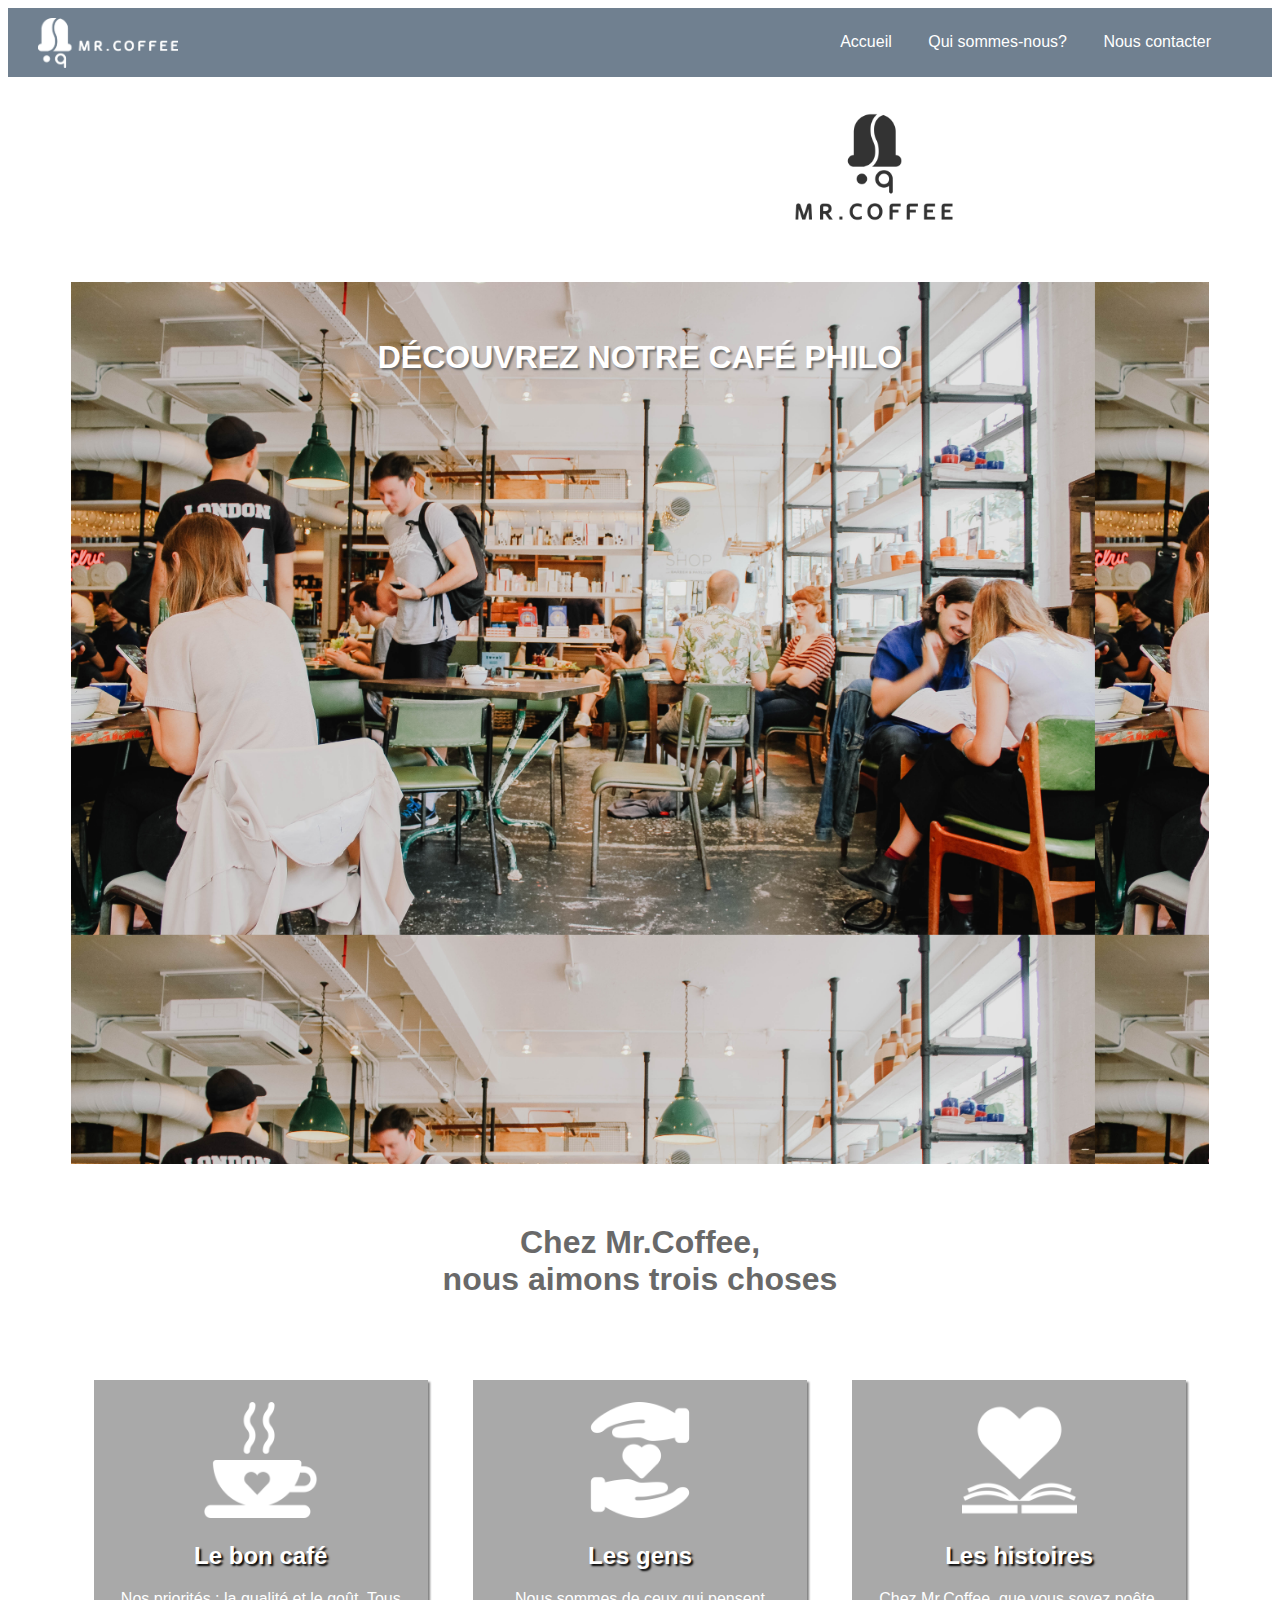
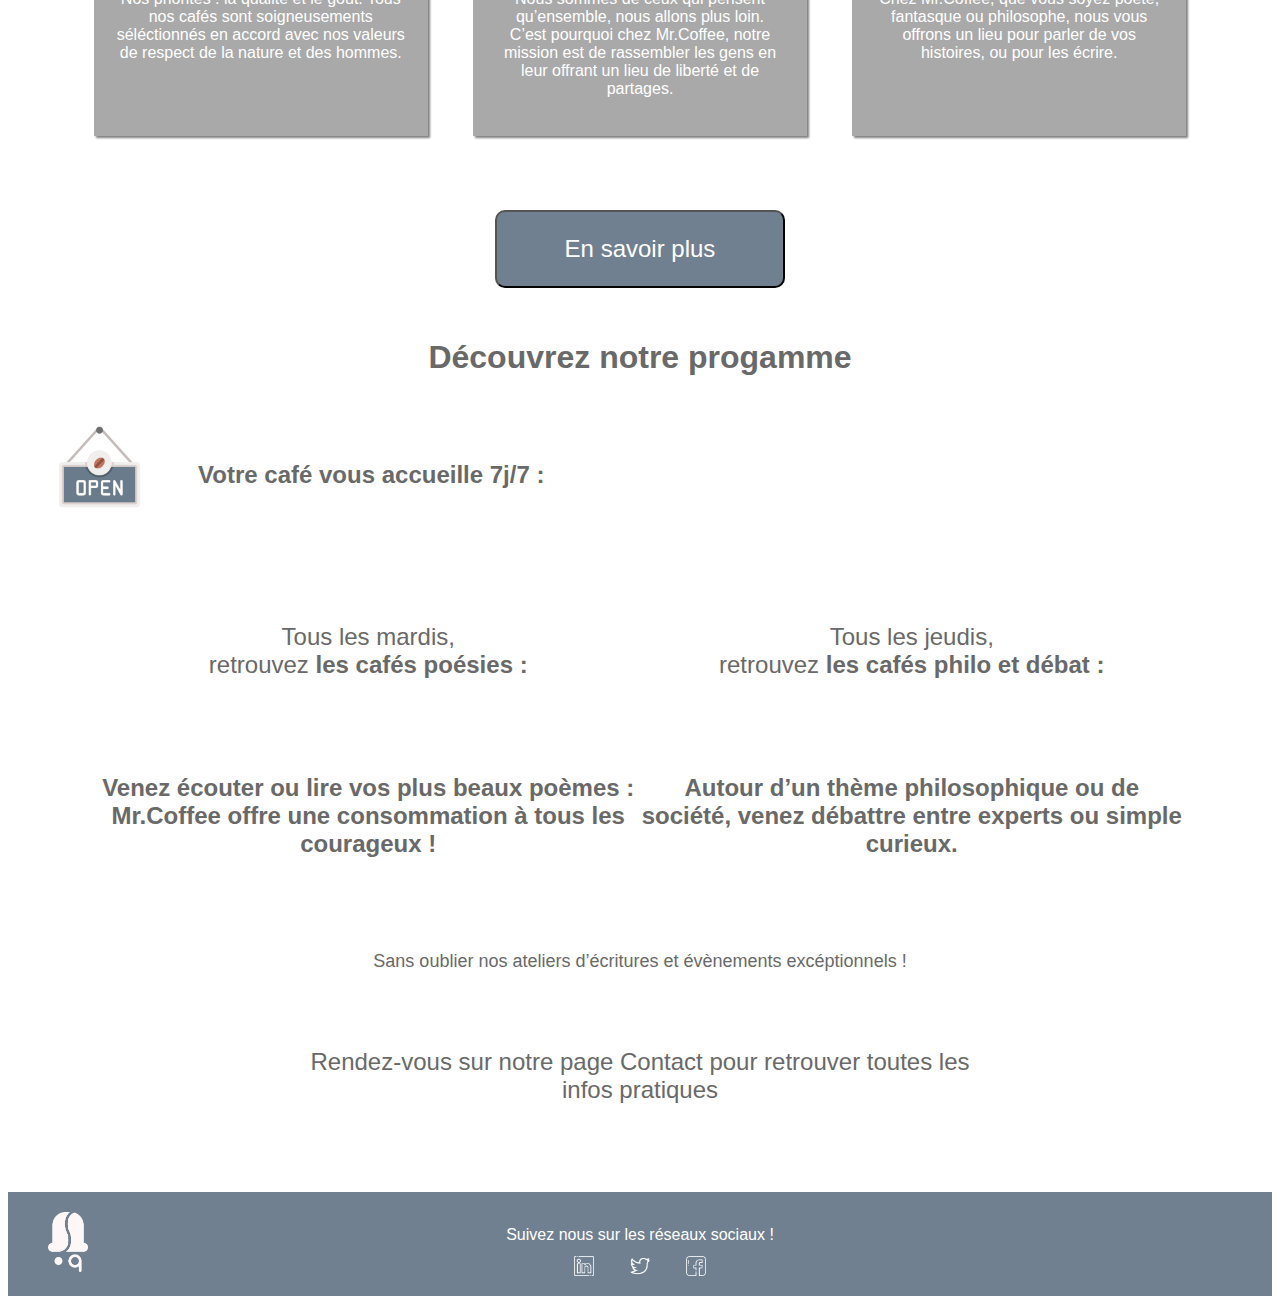
<file: index.html>
<!DOCTYPE html>
<html lang="en">
  <title>home page</title>
  <meta name="viewport" content="width=device-width, initial-scale=1">
  <link rel="stylesheet" href="./application.css">

  <body>
      <header>
        <div class="header">
          <img src="assets/full_logo_white.png" alt="full logo white" class="full_logo_white">

        <nav class="nav_link">
          <a href="index.html">Accueil</a>
          <a href="about.html">Qui sommes-nous?</a>
          <a href="contact.html">Nous contacter</a>
        </nav>
        </div>
        <div class="logo_black_mrcoffee">
          <img src="assets/logo_mrcoffee.png" alt="logo_mrcoffee" class="logo_mrcoffee">
        </div>
      </header>

      <div class="img_mr_coffee_room">
        <!-- main image box-->
        <div class="main_image_box">
          <!--css to add background image-->
          <h1 class="image_text">DÉCOUVREZ NOTRE CAFÉ PHILO</h1>
        </div>
      </div>

      <div class="heading_below_main_image">
        <!-- heading below the image-->
        <h1>Chez Mr.Coffee, <br> nous aimons trois choses</h1>
      </div>

      <div class="flex_container">
        <!-- three flex containers -->
        <div class="box_1">
          <!-- first box -->
          <img src="./assets/icon_coffee.png" alt="coffee_icon" class="coffee_icon">
          <h2>Le bon café</h2>
          <p>Nos priorités : la qualité et le goût. Tous nos cafés sont soigneusements séléctionnés en accord avec nos valeurs de respect de la nature et des hommes.</p>
        </div>
        <div class="box_2">
          <!-- second box -->
          <img src="./assets/icon_hands.png" alt="hands_icon" class="hands_icon">
          <h2>Les gens</h2>
          <p>Nous sommes de ceux qui pensent
            qu’ensemble, nous allons plus loin. C’est pourquoi chez Mr.Coffee, notre mission est de rassembler les gens en leur offrant un lieu de liberté et de partages.</p>
        </div>
        <div class="box_3">
          <!-- third box -->
          <img src="./assets/icon_history.png" alt="history_icon" class="history_icon">
          <h2>Les histoires</h2>
          <p>Chez Mr.Coffee, que vous soyez poête, fantasque ou philosophe, nous vous offrons un lieu pour parler de vos histoires, ou pour les écrire.</p>
        </div>
      </div>

      <div class="hp_button">
        <!-- button below 3 boxes-->
        <button type="button" class="home_page_button" >En savoir plus</button>
      </div>

      <div class="program_heading">
        <h1 class="program_heading_text">Découvrez notre progamme</h1>
      </div>

    <div class="opening_info">
        <!--open logo and heading-->
        <div><img src="./assets/icon_open.png" alt="open_logo" class="open_logo"></div>
        <div><h2 class="opening_time_heading">Votre café vous accueille 7j/7 :</h2></div>     
    </div>

    <div class="text_row">
        <!--text boxes first row-->
        <div class="text_column"><span class="text">Tous les mardis,<br> retrouvez </span>les cafés poésies :</div>
        <div class="text_column"><span class="text">Tous les jeudis,<br> retrouvez</span> les cafés philo et débat :</div>
    </div>

    <div class="text_row">
      <!--text boxes second row-->
      <div class="text_column">Venez écouter ou lire vos plus beaux poèmes : Mr.Coffee offre une consommation à tous les courageux !</div>
      <div class="text_column">Autour d’un thème philosophique ou de société, venez débattre entre experts ou simple curieux.</div>
    </div>

    <div class="bottom_text_1">Sans oublier nos ateliers d’écritures et évènements excéptionnels !</div>

    <div class="bottom_text_2">Rendez-vous sur notre page Contact pour retrouver toutes les infos pratiques</div>

    <footer>
        <div class="footer">
        <img src="assets/logo_light.png" alt="logo_light" class="logo_light">
        <p>Suivez nous sur les réseaux sociaux !</p>
          <div class="footer_images">
            <img src="assets/logo_linkedin.png" alt="logo_linkedin" class="logo_linkedin">
            <img src="assets/logo_twitter.png" alt="logo_twitter" class="logo_twitter">
            <img src="assets/logo_facebook.png" alt="logo_facebook" class="logo_facebook">
          </div>
        </div>
    </footer>

  </body>
</html>
</file>
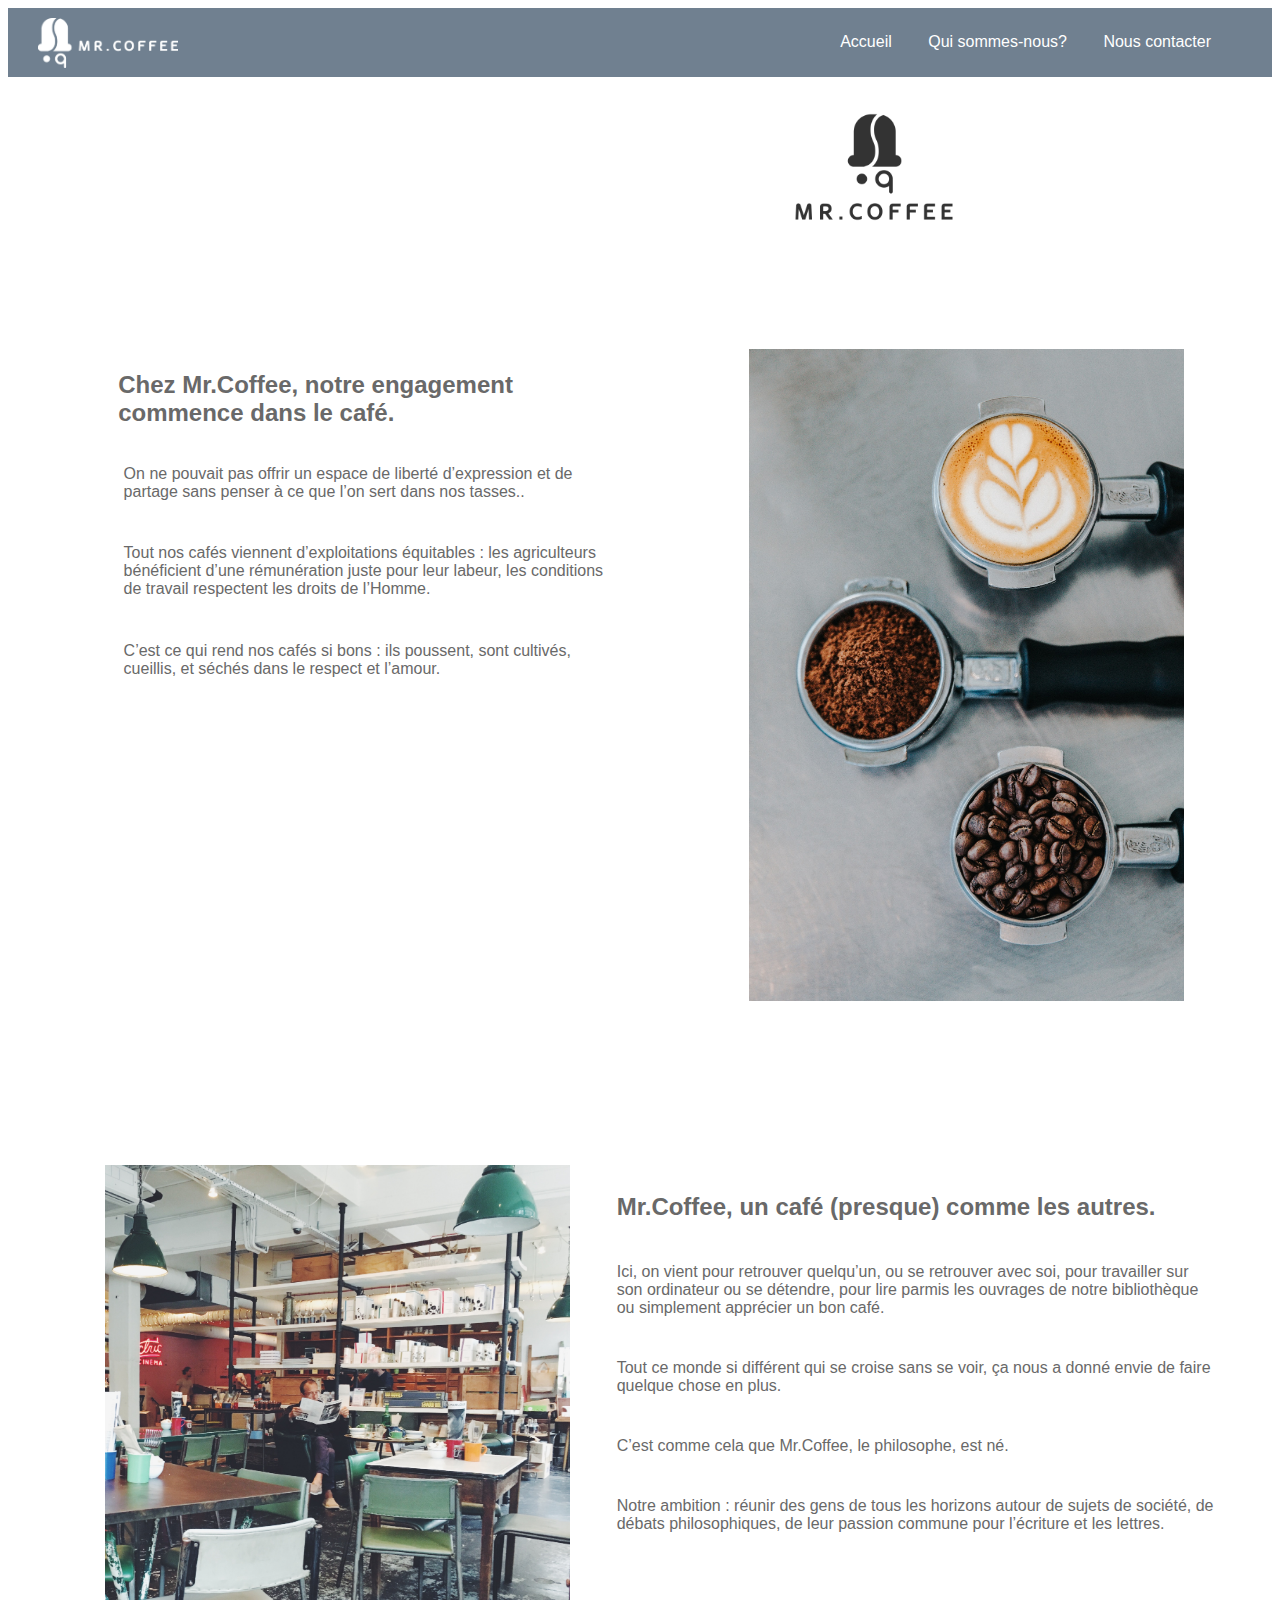
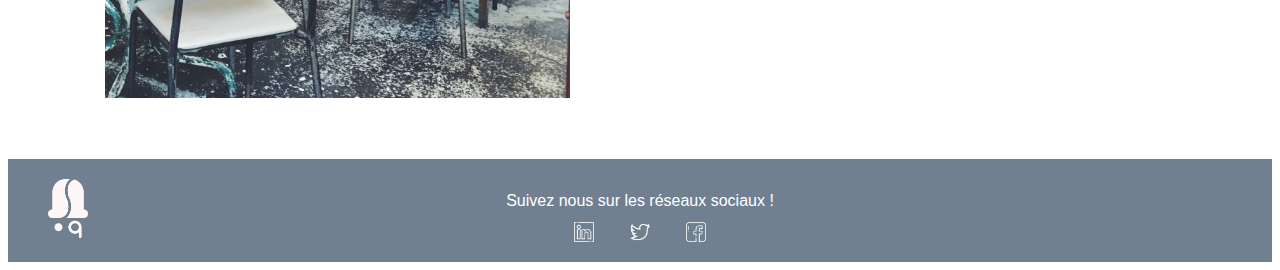
<file: about.html>
<!DOCTYPE html>
<html lang="en">
  <title> about ppage</title>
  <meta name="viewport" content="width=device-width, initial-scale=1">
  <link rel="stylesheet" href="./application.css">
  <body>
    <!-- header -->
    <header>
      <div class="header">
        <img src="assets/full_logo_white.png" alt="full logo white" class="full_logo_white">

      <nav class="nav_link">
        <a href="index.html">Accueil</a>
        <a href="about.html">Qui sommes-nous?</a>
        <a href="contact.html">Nous contacter</a>
      </nav>
      </div>
      <div class="logo_black_mrcoffee">
        <img src="assets/logo_mrcoffee.png" alt="logo_mrcoffee" class="logo_mrcoffee">
      </div>
    </header>

    <!-- first section image and text -->
    <div class="text_image_container">
      <div class="text_1">
        <h2>Chez Mr.Coffee, notre engagement commence dans le café.</h2>
        <p>On ne pouvait pas offrir un espace de liberté d’expression et de partage sans penser à ce que l’on sert dans nos tasses..</p>
        <p>Tout nos cafés viennent d’exploitations équitables : les agriculteurs bénéficient d’une rémunération juste pour leur labeur, les conditions de travail respectent les droits de l’Homme.</p>
        <p>C’est ce qui rend nos cafés si bons : ils poussent, sont cultivés, cueillis, et séchés dans le respect et l’amour.</p>  
      </div>
      <img src="assets/coffee.jpg" alt="cofee" class="coffee">
    </div>

    <!-- second section text and image -->
    <div class="image_text_container">
      <img src="assets/mrcoffee_room2.jpg" alt="room_2_image" class="room_2_image">
      <div class="text_2">
        <h2>Mr.Coffee, un café (presque) comme les autres.</h2>
        <p>Ici, on vient pour retrouver quelqu’un, ou se retrouver avec soi, pour travailler sur son ordinateur ou se détendre, pour lire parmis les ouvrages de notre bibliothèque ou simplement apprécier un bon café.</p>
        <p>Tout ce monde si différent qui se croise sans se voir, ça nous a donné envie de faire quelque chose en plus.</p>
        <p>C’est comme cela que Mr.Coffee, le philosophe, est né.</p>
        <p>Notre ambition : réunir des gens de tous les horizons autour de sujets de société, de débats philosophiques, de leur passion commune pour l’écriture et les lettres.</p>
      </div>
    </div>
    
    <!-- footer -->
    <footer>
      <div class="footer">
      <img src="assets/logo_light.png" alt="logo_light" class="logo_light">
      <p>Suivez nous sur les réseaux sociaux !</p>
        <div class="footer_images">
          <img src="assets/logo_linkedin.png" alt="logo_linkedin" class="logo_linkedin">
          <img src="assets/logo_twitter.png" alt="logo_twitter" class="logo_twitter">
          <img src="assets/logo_facebook.png" alt="logo_facebook" class="logo_facebook">
        </div>
      </div>
    </footer>
  </body>
</html>
</file>
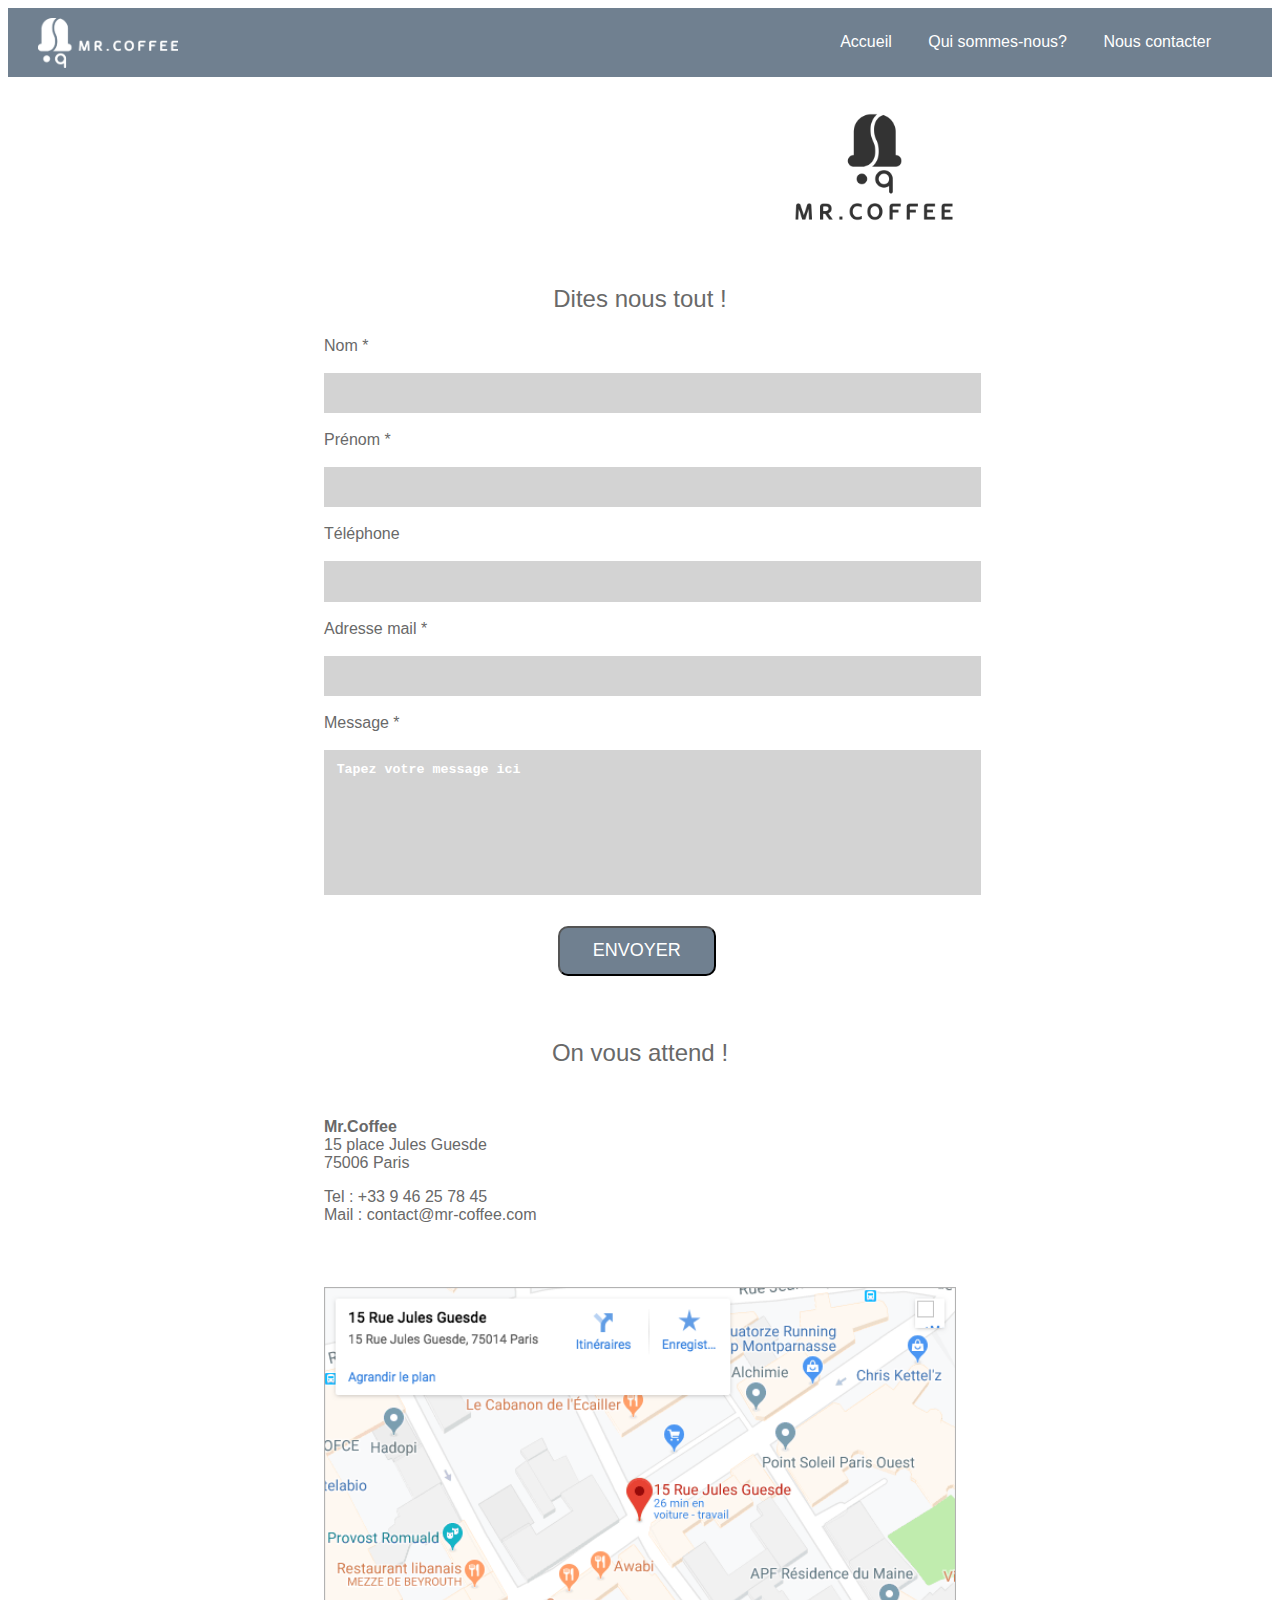
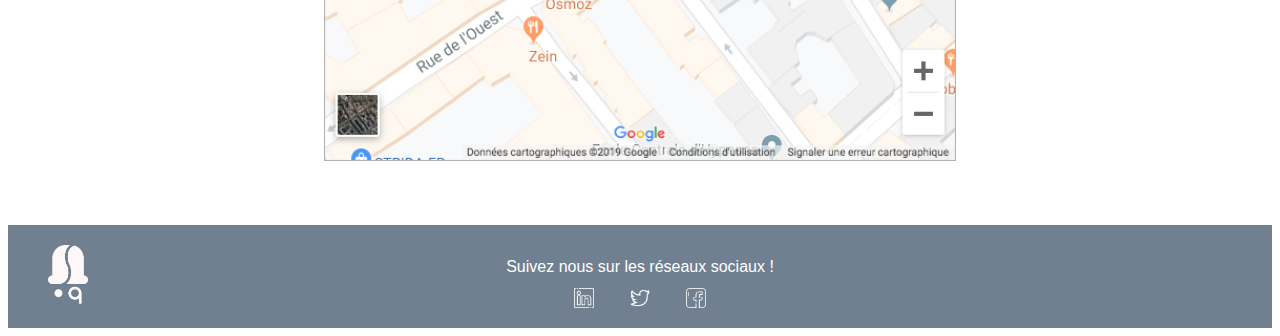
<file: contact.html>
<!DOCTYPE html>
<html lang="en">
  <title> contact us </title>
  <meta name="viewport" content="width=device-width, initial-scale=1">
  <link rel="stylesheet" href="./application.css">
  <body>
    <script src="form.js"></script>
    <!-- header -->
    <header>
      <div class="header">
        <img src="assets/full_logo_white.png" alt="full logo white" class="full_logo_white">

      <nav class="nav_link">
        <a href="index.html">Accueil</a>
        <a href="about.html">Qui sommes-nous?</a>
        <a href="contact.html">Nous contacter</a>
      </nav>
      </div>
      <div class="logo_black_mrcoffee">
        <img src="assets/logo_mrcoffee.png" alt="logo_mrcoffee" class="logo_mrcoffee">
      </div>
    </header>

    <form onsubmit="event.preventDefault()"> 
      <p>Dites nous tout !</p>
      <label for="fname" class="required"> Nom </label><br>
      <input type="text" id="fname" name="fname" required><br>
      <label for="lname" class="required">Prénom</label><br>
      <input type="text" id="lname" name="lname" required><br>
      <label for="telNo">Téléphone</label><br>
      <input type="text" id="telNo" name="telNo" ><br>
      <label for="emailid" class="required">Adresse mail</label><br>
      <input type="email" id="emailid" name="emailid" required><br>
      <label for="Message" class="required">Message</label><br>
      <textarea name="Message" id="Message" cols="30" rows="8" placeholder="Tapez votre message ici" required></textarea><br>
      <button type="submit" id="submit">ENVOYER</button>
    </form>

    <div id="popUp" class="popUp">
      <div class="popUp_content">
        <img src="assets/logo_dark.png" alt="popup_logo" class="popup_logo">
        <h2>MERCI</h2>
        <h2>Votre message a bien été envoyé !</h2>
        <p>Nous essaierons d’y répondre au mieux dans les plus brefs délais. À bientot chez Mr.CoffeeVotre message a bien été envoyé !</p>
        <button id="close_btn" onclick="closePopup()">FERMER</button>
      </div>
    </div>

    <!-- conatct information -->
    <div class="contact_page">
      <div class="contact_heading"> On vous attend !</div>
      <div class="address">
        <p><span class="address_name">Mr.Coffee</span><br>15 place Jules Guesde <br> 75006 Paris</p>
      </div>
      <div class="contact_info">
        <p>Tel : +33 9 46 25 78 45 <br> Mail : contact@mr-coffee.com</p>
        <p></p>
      </div>
      <img src="assets/map.png" alt="map" class="map">
    </div>
    
    <!-- footer-->
    <footer>
      <div class="footer">
      <img src="assets/logo_light.png" alt="logo_light" class="logo_light">
      <p>Suivez nous sur les réseaux sociaux !</p>
        <div class="footer_images">
          <img src="assets/logo_linkedin.png" alt="logo_linkedin" class="logo_linkedin">
          <img src="assets/logo_twitter.png" alt="logo_twitter" class="logo_twitter">
          <img src="assets/logo_facebook.png" alt="logo_facebook" class="logo_facebook">
        </div>        
      </div>
    </footer>
  </body>
</html>
</file>
<file: application.css>
/* your styles go in this file */
body {
    color: dimgray;
    font-family: 'Lucida Sans', 'Lucida Sans Regular', 'Lucida Grande', 'Lucida Sans Unicode', Geneva, Verdana, sans-serif;
  }
  /* header common for all pages */
    .header{
      background: slategray;
  }
  .full_logo_white{
      width: 140px;
      margin: 10px 30px 5px ;
  }
  .nav_link{
      float: right;
      margin: 25px ;
      margin-right: 45px;
  }
  nav a{
      color: white;
      padding: 1em;
      text-decoration: none;
  }
  .logo_mrcoffee{
      width: 180px;
      text-align: center;
  }
  .logo_black_mrcoffee{
    margin-left: 37%;
    text-align: center;
  }
  
  /* footer common for all pages */
.footer{
    background-color: slategray;
    color: white; 
}
.logo_light{
    width:40px;
    margin-left: 40px;
    margin-top: 20px;
    margin-bottom: 20px;
}
.logo_linkedin{
    width: 20px;
    padding: 1em;
}
.logo_twitter{
    width: 20px;
    padding: 1em;
}
.logo_facebook{
    width: 20px;
    padding: 1em;
}
footer p{
    text-align: center;
    margin-top: -70px;    
}
.footer_images{
    text-align: center;
    margin-top: -20px;
}

/* home page */
.img_mr_coffee_room{
    width: 100%;
    height: 80%;
}
.main_image_box{
    background-image: url(./assets/mr_coffee_room.jpg);
    width: 90%;
    height: 98vh;
    background-size: 90%;
    margin-left: 5%;
}
.image_text{
    text-shadow: 2px 2px 2px dimgray;
    text-align: center;
    color: white; 
    padding-top: 5%;
}
.heading_below_main_image{
    text-align: center;
    padding: 3%;
}
.flex_container{
    display: flex;
    color: white;
    text-align: center;
    margin-left: 5%;
    margin-right: 5%;
}
.flex_container h2{
    text-shadow: 2px 2px 2px black;
}
.coffee_icon{
    width: 40%;
}
.hands_icon{
    width: 40%;
}
.history_icon{
    width: 40%;
}
.box_1, .box_2, .box_3{
    background-color: darkgray;
    margin: 2%;
    padding: 2%;
    width: 30%;
    box-shadow: 2px 2px 2px gray;
}
.hp_button{
    text-align: center;
    padding: 2%;
    margin: 2%;   
}
.home_page_button{
    background-color: slategray;
    color: white;
    text-align: center;
    padding: 2%;
    font-size: x-large;
    box-shadow: 15% 15% 10% black;
    border-radius: 10px;
    width: 25%;
}
.program_heading_text{
    text-align: center;
}
.opening_info{
    padding: 2%;
    margin: 2%;
}
.open_logo{
    width: 7%;
    float: left;
}
.opening_time_heading{
    display: inline-block;
    margin-left: 5%;
    margin-top: 3%;
}
.text_row{
    padding: 5%;
    margin: 2%;
}
.text_column{
    width: 50%;
    float: left;
    text-align: center;
    font-weight: bold;
    font-size: x-large;
}
.text{
    font-weight: normal;
}
.bottom_text_1{
    text-align: center;
    padding: 4%;
    margin-top: 5%;
    font-size: large;
}
.bottom_text_2{
    font-size: x-large;
    text-align: center;
    padding: 2%;
    margin-bottom: 5%;
    margin-left: 20%;
    margin-right: 20%;
}

/* about page*/
/* first text-image container */
.text_image_container{
    margin: 2%;
    padding: 5%;
}
.text_1{
    width: 50%; 
    float: left;
    margin-right: 10%;  
}
.text_image_container p{
    padding: 3%;
    margin: 2%;
}
.text_image_container h2{
    padding: 2%;
    margin: 2%;
}
.coffee{
    width: 40%;
}
/* secong image-text container */
.image_text_container{
    margin: 2%;
    padding: 2%;
    margin-bottom: 10%;    
}
.room_2_image{
    width: 40%;
    float: left;
    margin: 2%;
    padding: 2%;
}
.text_2{
    padding: 2%;
    width: 60%;
    margin: 2%;
    margin-left: 40%;
}
.image_text_container h2{
    margin: 2%;
    padding: 2%;
}
.image_text_container p{
    padding: 2%;
    margin: 2%;    
}

/* contact us page */
.contact_heading{
    text-align: center;
    font-size: x-large;
    padding: 2%;
    margin: 2%;
}
.address{
    margin-left: 25%;
}
.address_name{
    font-weight: bold;
}
.contact_info{
    margin-left: 25%;
    margin-bottom: 5%;
}
.map{
   width: 50%;
   display: block;
   margin-left: auto;
   margin-right: auto;
   margin-bottom: 5%;
}

/* contact page form */
form{
    text-align: left;
    display: flex;
    flex-direction: column;
    width: 50%;
    margin-left: 25%;
}
input{
    padding: 2%;
     width: 100%; 
     background-color: lightgray; 
     border: none;    
}
textarea{
    background-color: lightgray;
    border: none;
    width: 100%;
    padding: 2%;
    resize: none;
}
form p{
    font-size: x-large;
    text-align: center;
}
form button{
    background-color: slategray;
    color: white;
    width: 25%;
    padding: 2%;
    margin: 2%;
    font-size: large;
    box-shadow: 15% 15% 10% black;
    border-radius: 10px;
    margin-left: 37%;
}
::placeholder{
    color: white;
    font-weight: bold;
}

/* form submit pop up */
.popUp{
    width: 100%;
    height: 100%;
    background-color:rgba(0, 0, 0, 0.5);
    position: fixed;
    top: 0;
    display: flex;
    justify-content: center;
    align-items: center;
    display: none;

}
.popUp_content{
    width: 55%;
    height: 30%;
    background-color: white;
    text-align: center;
}
.popup_logo{
    width: 7%;
    margin: 5%;
    float: left;
}
.popUp h2{
    text-align: center;
    font-size: medium;
    padding: 1%;
    margin: 2%;
    margin-right: 17%;
}
.popUp p{
    font-size: small;
    padding: 1%;
    margin: 2%;
    text-align: left;
}
#close_btn{
    width: 20%;
    padding: 2%;
    margin: 2%;
    font-size: large;
    background-color: slategray;
    color: white;
    border-radius: 10px;
}
.required:after{
    content: " *";
} 
    
/* media query for mobie phone*/
@media only screen and (max-width: 480px){ 
    /* header */
    .full_logo_white { 
        width: 70px;
        margin: 2%;
  }
  .nav_link{
      font-size: 7px;
      padding: 1%;
      margin: 1%;
      margin-top: 3%;
  }
  .logo_black_mrcoffee{
      text-align: center;
      margin-left: 5%;
  }
  .logo_mrcoffee{
      width: 25%;
  }
  /* footer */
  .logo_light{
      width: 25px;   
  }
  .logo_linkedin{
      width: 15px;
  }
  .logo_twitter{
    width: 15px;
  }
  .logo_facebook{
    width: 15px;
  }
  footer p{
      font-size: xx-small;
      padding: 1%;
  }
  /* home page */
  .main_image_box{
      height: 27vh;
  }
  .image_text{
      font-size: medium;
  }
  .heading_below_main_image{
      font-size: x-small;
  }
  .flex_container{
      margin-right: 5%;
  }
  .flex_container h2{
      font-size: x-small;
  }
  .flex_container p{
      font-size: 5px;
  }
  .coffee_icon{
      width: 30%;
  }
  .hands_icon{
    width: 30%;
  }
  .history_icon{
    width: 30%;
  }
  .home_page_button{
      font-size: x-small ;
  }
  .program_heading_text{
      font-size: large;
  }
  .home_page_button{
     width: 30%; 
  }
  .opening_time_heading{
      font-size: small;
  }
  .text_row{
      padding: 5%;
      margin: 2%;
      margin-top: 5%;
  }
  .text_column{
      font-size: small;
  }
  .bottom_text_1{
      font-size: small;
      margin-top: 30%;
  }
  .bottom_text_2{
      font-size: medium;
      margin: 2%;
      margin-bottom: 5%;
  }
  /* about page */
  .coffee{
    width: 40%;
    text-align: center;
    margin-top: 5%;
  }
  .text_image_container h2{
    font-size: smaller;
    text-align: center;
  }
  .text_image_container p{
    font-size: 7px;
    text-align: center;
  }
 .room_2_image{
    width: 40%;
    text-align: center;
    margin-top: 10%;
  }
 .image_text_container h2{
    font-size: smaller;
    text-align: center;
  }
  .image_text_container p{
    font-size: 7px;
    text-align: center;
  }
  /* contact us page */
  .contact_heading{
      font-size: small;
  }
  .address{
    font-size: xx-small;
  }
  .contact_info p{
    font-size: xx-small;
  }
  form button{
      width: 40%;
      font-size: x-small;
  }
  .popUp h2{
      font-size: small;
  }
  .popUp p{
      font-size: xx-small;
  }
  #close_btn{
      width: 25%;
      font-size: x-small;
  }
}

/* media querry for tablet */
@media only screen
and (min-device-width: 768px)
and (max-width: 1024px){
    /* header */
    .logo_mrcoffee{
        margin-right: 45%;
    }
    .main_image_box{
        height: 38vh;
    }
}
</file>
